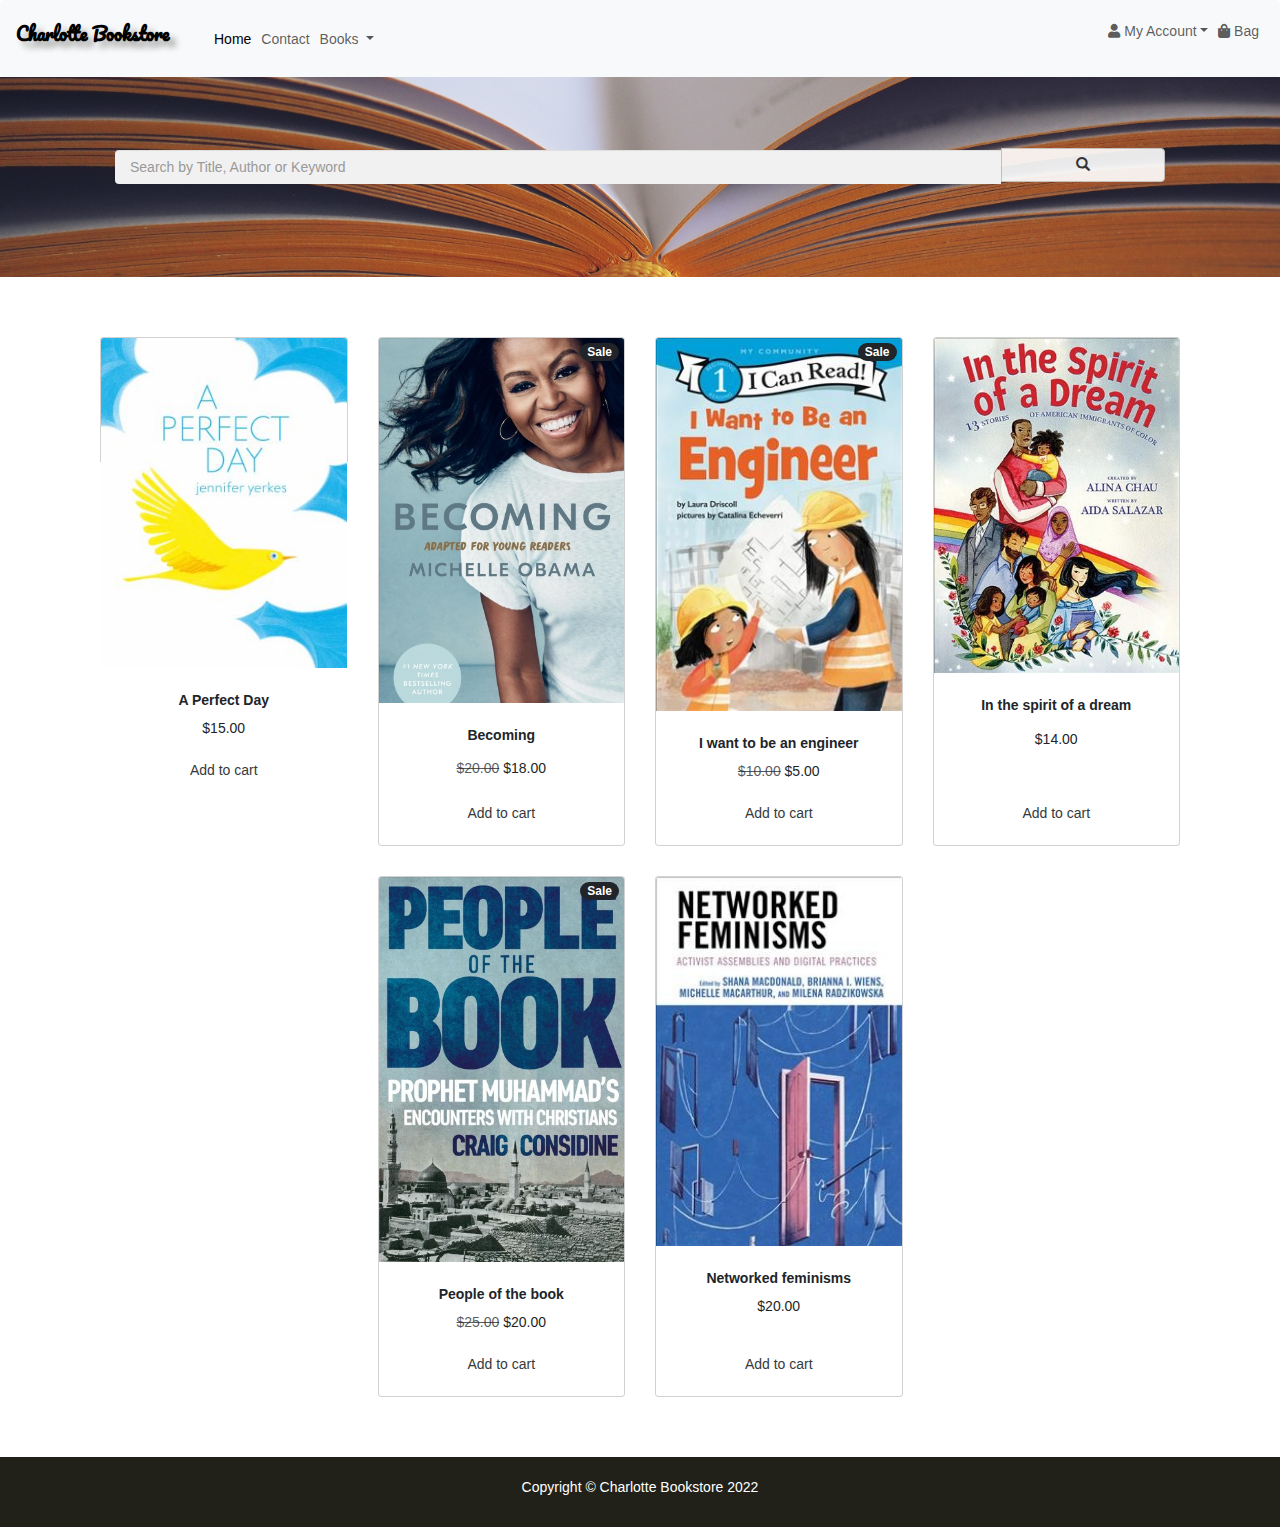
<file: src/main/webapp/pub/index.html>
<!DOCTYPE html>
<html lang="en">
<head>
    <meta charset="UTF-8">
    <meta name="viewport" content="width=device-width, initial-scale=1, shrink-to-fit=no">

    <link rel="stylesheet" type="text/css" href="./css/style.css">

    <!-- Bootstrap CSS  / JS-->
    <link href="https://cdn.jsdelivr.net/npm/bootstrap@5.1.3/dist/css/bootstrap.min.css" rel="stylesheet">
    <script src="https://cdn.jsdelivr.net/npm/bootstrap@5.1.3/dist/js/bootstrap.bundle.min.js"></script>

    <link rel="stylesheet" href="https://maxcdn.bootstrapcdn.com/bootstrap/3.4.1/css/bootstrap.min.css">
    <script src="https://ajax.googleapis.com/ajax/libs/jquery/3.5.1/jquery.min.js"></script>
    <script src="https://maxcdn.bootstrapcdn.com/bootstrap/3.4.1/js/bootstrap.min.js"></script>

    <!-- Font Awesome for icons  -->
   <link  rel="stylesheet" href="https://cdnjs.cloudflare.com/ajax/libs/font-awesome/5.15.4/css/all.min.css">
    <!-- Google font   -->
    <link rel="preconnect" href="https://fonts.googleapis.com">
    <link rel="preconnect" href="https://fonts.gstatic.com" crossorigin>
    <link href="https://fonts.googleapis.com/css2?family=Pacifico&display=swap" rel="stylesheet">


    <style>
         .bg-img {
            /* The image used */
            background-image: url("./images/book.jpg");

            min-height: 200px;

            /* Center and scale the image nicely */
            background-position: center;
            background-repeat: no-repeat;
            background-size: cover;
            position: relative;
        }

    </style>


    <title>Charlotte Bookstore</title>
</head>

<body>

      <!-- Navigation-->
      <nav class="navbar navbar-expand-lg navbar-light bg-light"  style="margin-bottom:0px; margin-top: 0px">
          <p class="navbar-brand title" >Charlotte Bookstore</p>
          <div class="collapse navbar-collapse" id="navbarSupportedContent" >
              <ul class="navbar-nav mr-auto" >
                  <li class="nav-item active">
                      <a class="nav-link active" href="index.html"> Home <span class="sr-only">(current)</span></a>
                  </li>
                  <li class="nav-item">
                      <a class="nav-link" href="contact.html">Contact</a>
                  </li>
                  <li class="nav-item dropdown">
                      <a class="nav-link dropdown-toggle" href="#" id="navbarDropdown" role="button" data-toggle="dropdown" aria-haspopup="true" aria-expanded="false">
                          Books
                      </a>
                      <div class="dropdown-menu" aria-labelledby="navbarDropdown">
                          <a class="dropdown-item" href="#">Kids</a>
                          <a class="dropdown-item" href="#">Teens</a>
                          <a class="dropdown-item" href="#">Adult</a>
                          <div class="dropdown-divider"></div>
                          <a class="dropdown-item" href="#">All Books</a>
                      </div>
                  </li>
              </ul>
          </div>
              <div class="card-footer p-4 pt-0 border-top-0 bg-transparent">
              <ul class="navbar-nav mr-auto" >
                  <li class="nav-item dropdown" >
                      <a class="nav-link dropdown-toggle" data-toggle="dropdown" href="#"><i class="fas fa-user"></i> My Account</a>
                      <ul class="dropdown-menu">
                          <li><a href="login.html">Sign In</a></li>
                          <li><a href="#">Manage Account</a></li>
                          <li><a href="#">Order Status</a></li>
                          <li><a href="#">Wish List</a></li>
                          <li><a href="survey.html">Survey</a></li>
                          <div class="dropdown-divider"></div>
                          <li><a href="sign-up.html">Sign Up</a></li>

                      </ul>
                  </li>
                  <li class="nav-item">
                      <a class="nav-link" href="#"><i class="fas fa-shopping-bag"></i> Bag</a>
                  </li>
              </ul>

          </div>
      </nav>

     <!-- Header-->
      <header class="bg-dark py-5 bg-img" >
          <div class="container px-4 px-lg-5 my-5" >
              <div class="text-center text-white">
                  <form class="navbar-form navbar-center"  >
                                  <div class="input-group">
                                      <input type="text" class="form-control" placeholder="Search by Title, Author or Keyword">
                                      <div class="input-group-btn">
                                          <button class="btn btn-default" type="submit">
                                              <i class="glyphicon glyphicon-search"></i>
                                          </button>
                                      </div>
                                  </div>
                  </form>
              </div>
          </div>
      </header>

          <!-- Section-->
      <section class="py-5">
          <div class="container px-4 px-lg-5 mt-5">
              <div class="row gx-4 gx-lg-5 row-cols-2 row-cols-md-3 row-cols-xl-4 justify-content-center">
                  <div class="col mb-5">
                      <div class="card h-25">
                          <!-- Book image-->
                          <img class="card-img-top" src="./images/b1.jpg" alt="Book..." />
                          <!-- Product details-->
                          <div class="card-body p-4">
                              <div class="text-center">
                                  <!-- Product name-->
                                  <h5 class="fw-bolder">A Perfect Day</h5>
                                  <!-- Product price-->
                                  $15.00
                              </div>
                          </div>
                          <!-- Product actions-->
                          <div class="card-footer p-4 pt-0 border-top-0 bg-transparent">
                              <div class="text-center"><a class="btn btn-outline-dark mt-auto" href="#">Add to cart</a></div>
                          </div>
                      </div>
                  </div>
                  <div class="col mb-5">
                      <div class="card h-100">
                          <!-- Sale badge-->
                          <div class="badge bg-dark text-white position-absolute" style="top: 0.5rem; right: 0.5rem">Sale</div>
                          <!-- Product image-->
                          <img class="card-img-top" src="./images/b2.jpg" alt="Book..." />
                          <!-- Product details-->
                          <div class="card-body p-4">
                              <div class="text-center">
                                  <!-- Product name-->
                                  <h5 class="fw-bolder">Becoming</h5>
                                  <!-- Product reviews-->
                                  <div class="d-flex justify-content-center small text-warning mb-2">
                                      <div class="bi-star-fill"></div>
                                      <div class="bi-star-fill"></div>
                                      <div class="bi-star-fill"></div>
                                      <div class="bi-star-fill"></div>
                                      <div class="bi-star-fill"></div>
                                  </div>
                                  <!-- Product price-->
                                  <span class="text-muted text-decoration-line-through">$20.00</span>
                                  $18.00
                              </div>
                          </div>
                          <!-- Product actions-->
                          <div class="card-footer p-4 pt-0 border-top-0 bg-transparent">
                              <div class="text-center"><a class="btn btn-outline-dark mt-auto" href="#">Add to cart</a></div>
                          </div>
                      </div>
                  </div>
                  <div class="col mb-5">
                      <div class="card h-100">
                          <!-- Sale badge-->
                          <div class="badge bg-dark text-white position-absolute" style="top: 0.5rem; right: 0.5rem">Sale</div>
                          <!-- Product image-->
                          <img class="card-img-top" src="./images/b3.jpg" alt="Book..." />
                          <!-- Product details-->
                          <div class="card-body p-4">
                              <div class="text-center">
                                  <!-- Product name-->
                                  <h5 class="fw-bolder">
                                      I want to be an engineer</h5>
                                  <!-- Product price-->
                                  <span class="text-muted text-decoration-line-through">$10.00</span>
                                  $5.00
                              </div>
                          </div>
                          <!-- Product actions-->
                          <div class="card-footer p-4 pt-0 border-top-0 bg-transparent">
                              <div class="text-center"><a class="btn btn-outline-dark mt-auto" href="#">Add to cart</a></div>
                          </div>
                      </div>
                  </div>
                  <div class="col mb-5">
                      <div class="card h-100">
                          <!-- Product image-->
                          <img class="card-img-top" src="./images/b4.jpg" alt="Book..." />
                          <!-- Product details-->
                          <div class="card-body p-4">
                              <div class="text-center">
                                  <!-- Product name-->
                                  <h5 class="fw-bolder">In the spirit of a dream</h5>
                                  <!-- Product reviews-->
                                  <div class="d-flex justify-content-center small text-warning mb-2">
                                      <div class="bi-star-fill"></div>
                                      <div class="bi-star-fill"></div>
                                      <div class="bi-star-fill"></div>
                                      <div class="bi-star-fill"></div>
                                      <div class="bi-star-fill"></div>
                                  </div>
                                  <!-- Product price-->
                                  $14.00
                              </div>
                          </div>
                          <!-- Product actions-->
                          <div class="card-footer p-4 pt-0 border-top-0 bg-transparent">
                              <div class="text-center"><a class="btn btn-outline-dark mt-auto" href="#">Add to cart</a></div>
                          </div>
                      </div>
                  </div>
                  <div class="col mb-5">
                      <div class="card h-100">
                          <!-- Sale badge-->
                          <div class="badge bg-dark text-white position-absolute" style="top: 0.5rem; right: 0.5rem">Sale</div>
                          <!-- Product image-->
                          <img class="card-img-top" src="./images/b5.jpg" alt="Book..." />
                          <!-- Product details-->
                          <div class="card-body p-4">
                              <div class="text-center">
                                  <!-- Product name-->
                                  <h5 class="fw-bolder">People of the book</h5>
                                  <!-- Product price-->
                                  <span class="text-muted text-decoration-line-through">$25.00</span>
                                  $20.00
                              </div>
                          </div>
                          <!-- Product actions-->
                          <div class="card-footer p-4 pt-0 border-top-0 bg-transparent">
                              <div class="text-center"><a class="btn btn-outline-dark mt-auto" href="#">Add to cart</a></div>
                          </div>
                      </div>
                  </div>
                  <div class="col mb-5">
                      <div class="card h-100">
                          <!-- Product image-->
                          <img class="card-img-top" src="./images/b6.jpg" alt="Book..." />
                          <!-- Product details-->
                          <div class="card-body p-4">
                              <div class="text-center">
                                  <!-- Product name-->
                                  <h5 class="fw-bolder">Networked feminisms</h5>
                                  <!-- Product price-->
                                  $20.00
                              </div>
                          </div>
                          <!-- Product actions-->
                          <div class="card-footer p-4 pt-0 border-top-0 bg-transparent">
                              <div class="text-center"><a class="btn btn-outline-dark mt-auto" href="#">Add to cart</a></div>
                          </div>
                      </div>
                  </div>
              </div>
          </div>
      </section>
         <!-- Footer -->
          <footer class="footer" >
              <div>
                  <p> Copyright &copy; Charlotte Bookstore 2022 </p>
              </div>
          </footer>

</body>
</html>
</file>
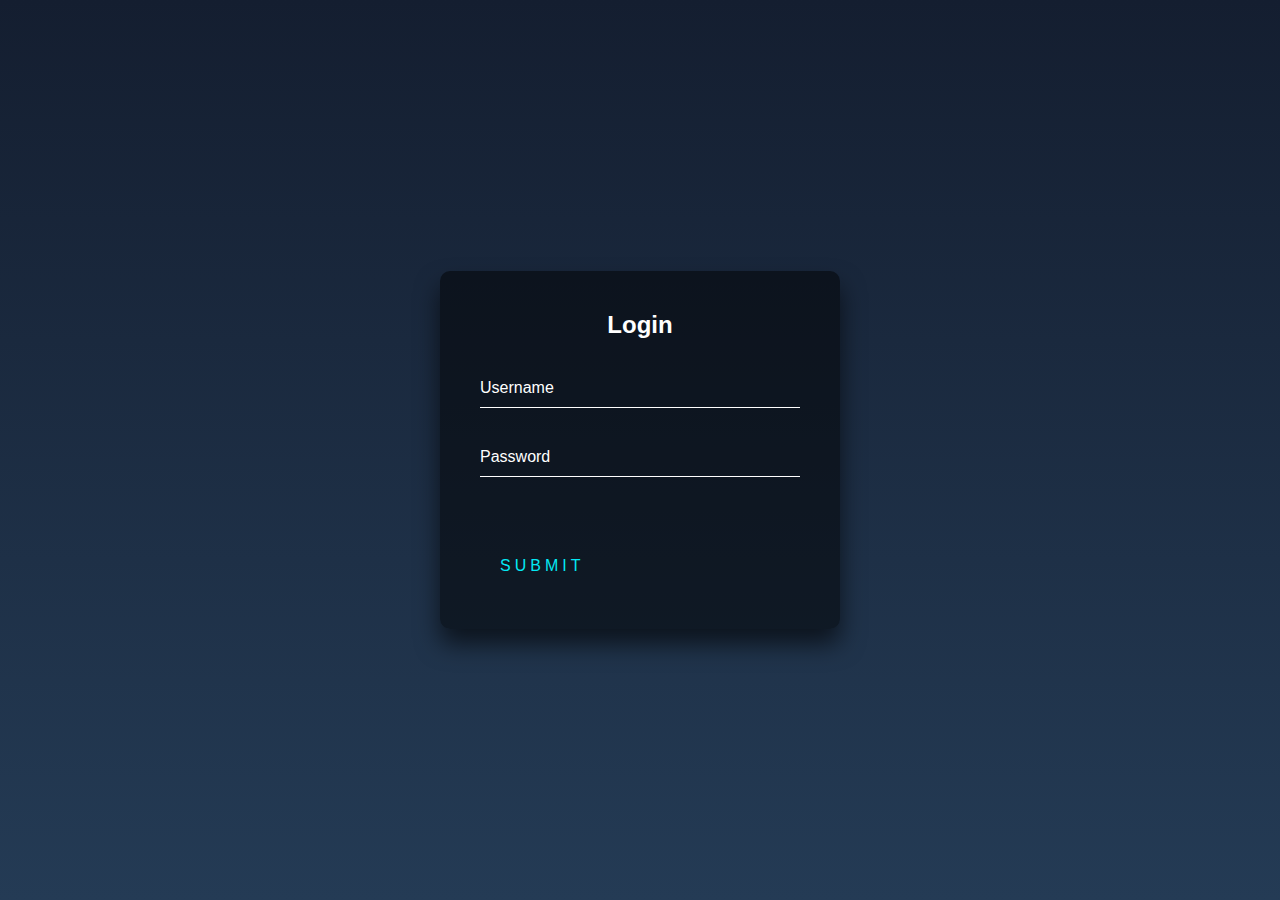
<file: src/main/webapp/pub/login2.html>
<!DOCTYPE html>
<html lang="en">
<head>

    <link rel="stylesheet" type="text/css" href="css/st.css">
    <title>Title</title>


</head>
<body>


    <div class="login-box">
        <h2>Login</h2>
        <form>
            <div class="user-box">
                <input type="text" name="" required="">
                <label>Username</label>
            </div>
            <div class="user-box">
                <input type="password" name="" required="">
                <label>Password</label>
            </div>
            <a href="#">
                <span></span>
                <span></span>
                <span></span>
                <span></span>
                Submit
            </a>
        </form>
    </div>
</body>
</html>
</file>
<file: src/main/webapp/pub/css/style.css>
*{
        box-sizing: border-box;
        font-family: sans-serif;

    }
    /* Charlotte Bookstore*/
    .title{
        font-family: 'Pacifico', cursive;
        font-size: 60px;
        text-shadow: 6px 6px 6px #aaa;
        font-weight: 600;

    }

    li a{
        font-size: medium;
    }
    nav + p{
        font-size: xxx-large;
    }


    .navbar{
        margin-bottom:0px;
    }

    .footer{
        /*position: fixed;*/
        left: 0;
        bottom: 0;
        width: 100%;
        color: white;
        background-color: #21211a;
        text-align: center;
        padding-top: 2rem;
        padding-bottom: 2rem;

    }

    /*SignUp*/
    .bg-img2 {
        /* The image used */
        background-image: url("../images/books.jpg");

        min-height: 380px;

        /* Center and scale the image nicely */
        background-position: center;
        background-repeat: no-repeat;
        background-size: cover;
        position: relative;
    }

    /* Add styles to the form container signUp*/
    .container2 {
        position: absolute;
        right: 0;
        margin: 20px;
        max-width: 500px;
        padding: 16px;
        background-color: white;
    }

    hr {
        border: 1px solid #f1f1f1;
        margin-bottom: 15px;
    }

    /* Full-width input fields */
    input[type=text], input[type=password], input[type=email], select, textarea {
        width: 100%;
        padding: 15px;
        margin: 5px 0 22px 0;
        border: none;
        background: #f1f1f1;
    }

    input[type=text]:focus, input[type=password]:focus, input[type=email]:focus, select:focus, textarea:focus {
        background-color: #ddd;
        outline: none;
    }

    /* Set a style for the submit/login/register  button */
    .btn {
        background-color: #04AA6D;
        color: white;
        padding: 16px 20px;
        border: none;
        cursor: pointer;
        width: 100%;
        opacity: 0.9;
    }

    .btn:hover {
        opacity: 1;
    }

    /* Style inputs with type="text", select elements and textareas */
    /*input[type=text], select, textarea {*/
    /*    width: 100%; !* Full width *!*/
    /*    padding: 12px; !* Some padding *!*/
    /*    border: 1px solid #ccc; !* Gray border *!*/
    /*    border-radius: 4px; !* Rounded borders *!*/
    /*    box-sizing: border-box; !* Make sure that padding and width stays in place *!*/
    /*    margin-top: 6px; !* Add a top margin *!*/
    /*    margin-bottom: 16px; !* Bottom margin *!*/
    /*    resize: vertical !* Allow the user to vertically resize the textarea (not horizontally) *!*/
    /*}*/

    /*!* Style the submit button with a specific background color etc *!*/
    /*input[type=submit] {*/
    /*    background-color: #04AA6D;*/
    /*    color: white;*/
    /*    padding: 12px 20px;*/
    /*    border: none;*/
    /*    border-radius: 4px;*/
    /*    cursor: pointer;*/
    /*}*/

    /*!* When moving the mouse over the submit button, add a darker green color *!*/
    /*input[type=submit]:hover {*/
    /*    background-color: #45a049;*/
    /*}*/

    /* Add a background color and some padding around the video */
    .video {
        border-radius: 5px;
        padding-top: 20px;
        padding-left: 50px;

    }
    .active{
        color: #141e30;
    }

    .row {
        display: flex;
    }

    .column {
        flex: 50%;

    }

    #table{
       border: 3px solid white;
       border-collapse: collapse;
    }

     th, td {
        border: 1px solid white;
        border-collapse: collapse;
         background-color: khaki;
         /*border-style: inset;*/
         padding: 10px;
        /*border-radius: 10px;*/
    }

    .table-position {
        /*border-radius: 5px;*/
        padding-top: 50px;
        padding-left: 100px;
        margin-left: 100px;

    }
    tr .bordered{
        border-bottom:1px solid #000;
    }
</file>
<file: src/main/webapp/pub/css/st.css>
html {
    height: 100%;
}
body {
    margin:0;
    padding:0;
    font-family: sans-serif;
    background: linear-gradient(#141e30, #243b55);
}

.login-box {
    position: absolute;
    top: 50%;
    left: 50%;
    width: 400px;
    padding: 40px;
    transform: translate(-50%, -50%);
    background: rgba(0,0,0,.5);
    box-sizing: border-box;
    box-shadow: 0 15px 25px rgba(0,0,0,.6);
    border-radius: 10px;
}

.login-box h2 {
    margin: 0 0 30px;
    padding: 0;
    color: #fff;
    text-align: center;
}

.login-box .user-box {
    position: relative;
}

.login-box .user-box input {
    width: 100%;
    padding: 10px 0;
    font-size: 16px;
    color: #fff;
    margin-bottom: 30px;
    border: none;
    border-bottom: 1px solid #fff;
    outline: none;
    background: transparent;
}
.login-box .user-box label {
    position: absolute;
    top:0;
    left: 0;
    padding: 10px 0;
    font-size: 16px;
    color: #fff;
    pointer-events: none;
    transition: .5s;
}

.login-box .user-box input:focus ~ label,
.login-box .user-box input:valid ~ label {
    top: -20px;
    left: 0;
    color: #03e9f4;
    font-size: 12px;
}

.login-box form a {
    position: relative;
    display: inline-block;
    padding: 10px 20px;
    color: #03e9f4;
    font-size: 16px;
    text-decoration: none;
    text-transform: uppercase;
    overflow: hidden;
    transition: .5s;
    margin-top: 40px;
    letter-spacing: 4px
}

.login-box a:hover {
    background: #03e9f4;
    color: #fff;
    border-radius: 5px;
    box-shadow: 0 0 5px #03e9f4,
    0 0 25px #03e9f4,
    0 0 50px #03e9f4,
    0 0 100px #03e9f4;
}

.login-box a span {
    position: absolute;
    display: block;
}

.login-box a span:nth-child(1) {
    top: 0;
    left: -100%;
    width: 100%;
    height: 2px;
    background: linear-gradient(90deg, transparent, #03e9f4);
    animation: btn-anim1 1s linear infinite;
}

@keyframes btn-anim1 {
    0% {
        left: -100%;
    }
    50%,100% {
        left: 100%;
    }
}

.login-box a span:nth-child(2) {
    top: -100%;
    right: 0;
    width: 2px;
    height: 100%;
    background: linear-gradient(180deg, transparent, #03e9f4);
    animation: btn-anim2 1s linear infinite;
    animation-delay: .25s
}

@keyframes btn-anim2 {
    0% {
        top: -100%;
    }
    50%,100% {
        top: 100%;
    }
}

.login-box a span:nth-child(3) {
    bottom: 0;
    right: -100%;
    width: 100%;
    height: 2px;
    background: linear-gradient(270deg, transparent, #03e9f4);
    animation: btn-anim3 1s linear infinite;
    animation-delay: .5s
}

@keyframes btn-anim3 {
    0% {
        right: -100%;
    }
    50%,100% {
        right: 100%;
    }
}

.login-box a span:nth-child(4) {
    bottom: -100%;
    left: 0;
    width: 2px;
    height: 100%;
    background: linear-gradient(360deg, transparent, #03e9f4);
    animation: btn-anim4 1s linear infinite;
    animation-delay: .75s
}

@keyframes btn-anim4 {
    0% {
        bottom: -100%;
    }
    50%,100% {
        bottom: 100%;
    }
}
</file>
